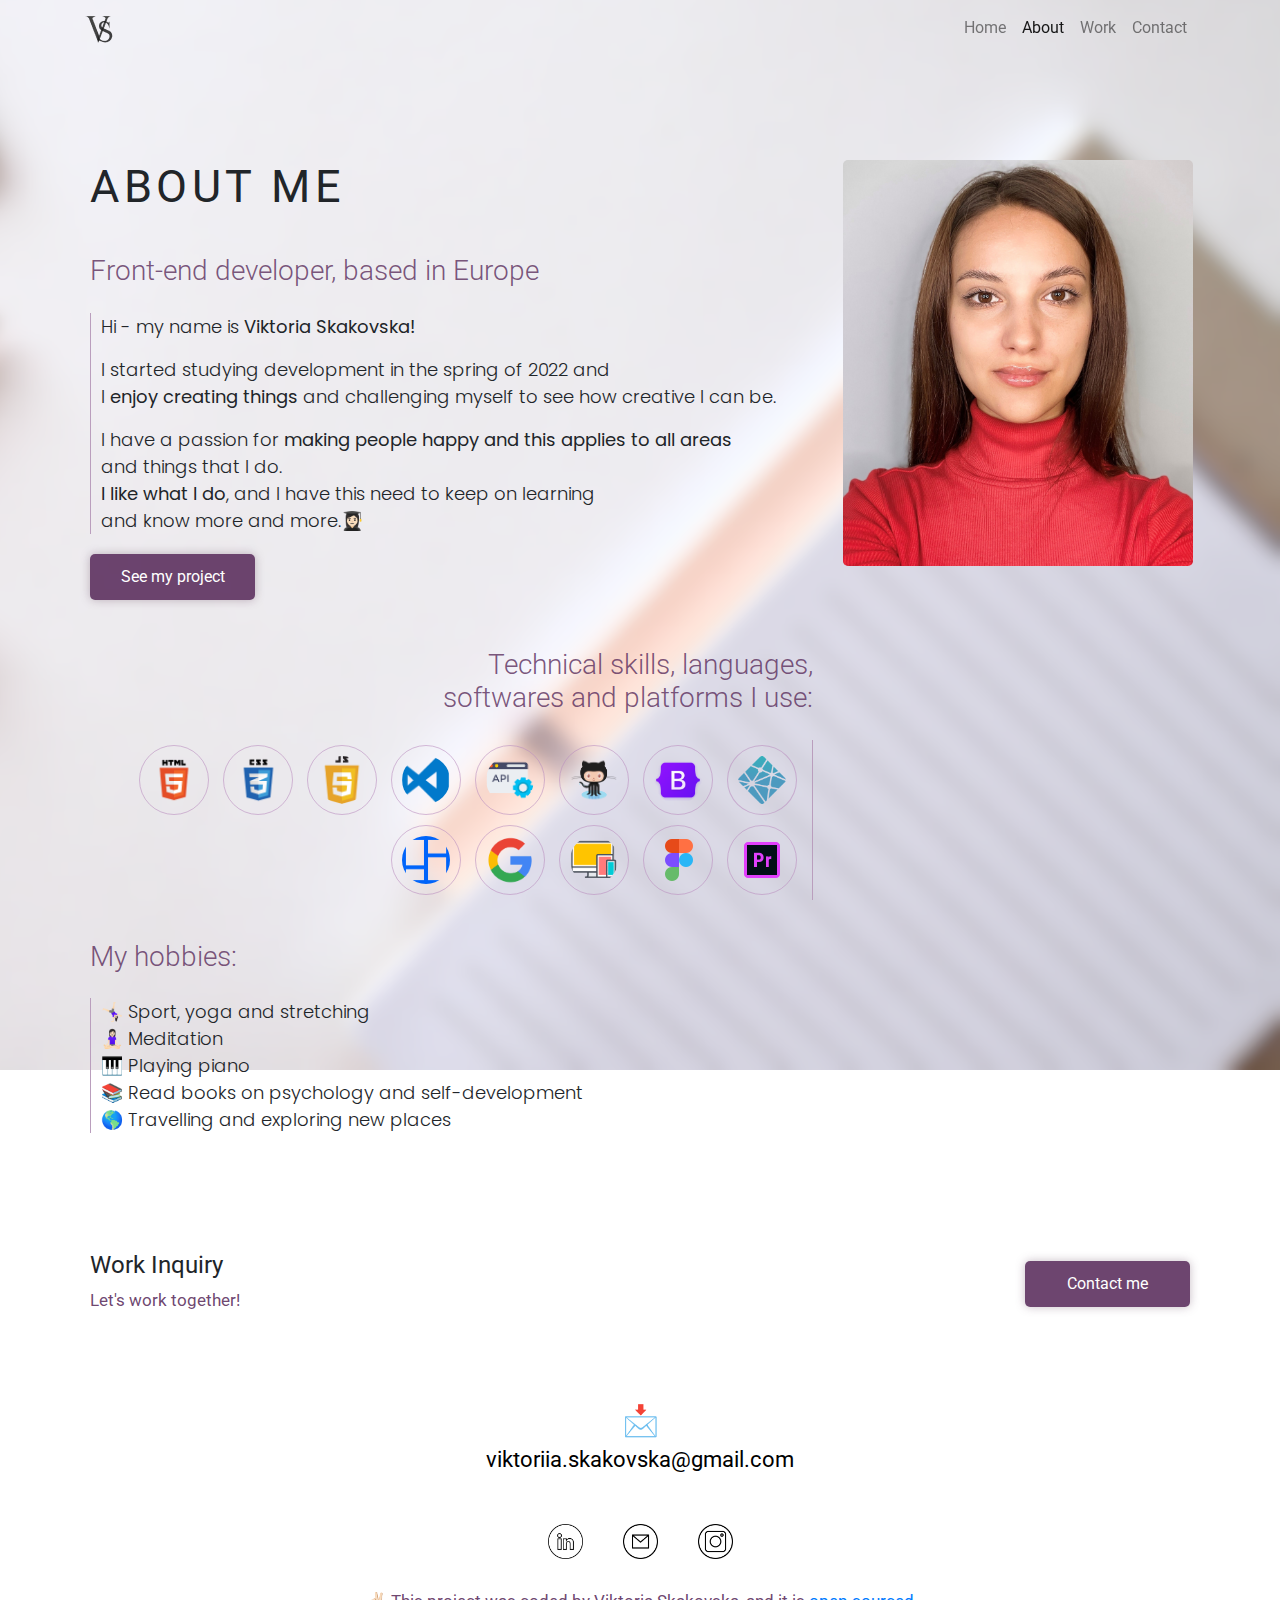
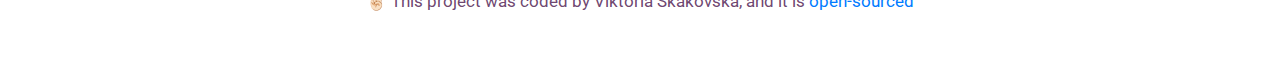
<file: about-page.html>
<!DOCTYPE html>
<html lang="en">
  <head>
    <meta charset="UTF-8" />
    <meta http-equiv="X-UA-Compatible" content="IE=edge" />
    <meta name="viewport" content="width=device-width, initial-scale=1.0" />
    <title>
      Read about Viktoriia SKakovska - font-end developer from Ukraine, based in
      Europe
    </title>
    <link rel="preconnect" href="https://fonts.googleapis.com" />
    <link rel="preconnect" href="https://fonts.gstatic.com" crossorigin />
    <link
      href="https://fonts.googleapis.com/css2?family=Poppins:ital,wght@0,100;0,200;0,300;0,400;0,500;0,600;0,700;0,800;0,900;1,100;1,200;1,300;1,400;1,500;1,600;1,700;1,800;1,900&display=swap"
      rel="stylesheet"
    />
    <link rel="preconnect" href="https://fonts.googleapis.com" />
    <link rel="preconnect" href="https://fonts.gstatic.com" crossorigin />
    <link
      href="https://fonts.googleapis.com/css2?family=Roboto:ital,wght@0,100;0,300;0,400;0,500;0,700;0,900;1,100;1,300;1,400;1,500;1,700;1,900&display=swap"
      rel="stylesheet"
    />
    <link
      rel="stylesheet"
      href="https://maxcdn.bootstrapcdn.com/bootstrap/4.0.0/css/bootstrap.min.css"
      integrity="sha384-Gn5384xqQ1aoWXA+058RXPxPg6fy4IWvTNh0E263XmFcJlSAwiGgFAW/dAiS6JXm"
      crossorigin="anonymous"
    />
    <script
      src="https://cdn.jsdelivr.net/npm/bootstrap@5.2.0-beta1/dist/js/bootstrap.bundle.min.js"
      integrity="sha384-pprn3073KE6tl6bjs2QrFaJGz5/SUsLqktiwsUTF55Jfv3qYSDhgCecCxMW52nD2"
      crossorigin="anonymous"
    ></script>
    <link
      id="style"
      rel="stylesheet"
      type="text/css"
      href="src/style-all-page.css"
    />
  </head>
  <body class="page-about">
    <nav class="navbar navbar-expand-lg navbar-light fixed-top">
      <div class="container">
        <a class="navbar-brand" href="index.html" title="Homepage"
          ><img src="images/logo3.png" class="img-fluid"
        /></a>
        <button
          class="navbar-toggler"
          type="button"
          data-bs-toggle="collapse"
          data-bs-target="#navbarNav"
          aria-controls="navbarNav"
          aria-expanded="false"
          aria-label="Toggle navigation"
        >
          <span class="navbar-toggler-icon"></span>
        </button>
        <div
          class="collapse navbar-collapse justify-content-end"
          id="navbarNav"
        >
          <ul class="navbar-nav">
            <li class="nav-item">
              <a
                class="nav-link"
                aria-current="page"
                href="index.html"
                title="Homepage"
                >Home</a
              >
            </li>
            <li class="nav-item">
              <a
                class="nav-link active"
                href="about-page.html"
                title="About Viktoriia"
                >About</a
              >
            </li>
            <li class="nav-item">
              <a
                class="nav-link"
                href="work-page.html"
                title="Contact Viktoriia"
                >Work</a
              >
            </li>
            <li class="nav-item">
              <a
                class="nav-link"
                href="contact-page.html#contact"
                title="Contact Viktoriia"
                >Contact</a
              >
            </li>
          </ul>
        </div>
      </div>
    </nav>
    <div class="content-container container d-flex justify-content-center">
      <div class="row">
        <div class="col-sm-8">
          <div class="content">
            <h1 class="text-uppercase">About me</h1>
            <h2>Front-end developer, based in Europe</h2>
            <div class="mt-4 about-me">
              <div class="mb-3">
                Hi - my name is
                <span class="select-word">Viktoria Skakovska! </span>
              </div>
              <div>
                I started studying development in the spring of 2022 and
              </div>
              <div class="mb-3">
                I <span class="select-word">enjoy creating things</span> and
                challenging myself to see how creative I can be.
              </div>
              I have a passion for
              <span class="select-word"
                >making people happy and this applies to all areas
              </span>
              <div>and things that I do.</div>
              <span class="select-word">I like what I do</span>, and I have this
              need to keep on learning
              <div>and know more and more.👩🏻‍🎓</div>
            </div>
            <a
              href="work-page.html"
              class="link-works btn btn-works"
              title="See project by Viktoriia"
              >See my project</a
            >
          </div>
        </div>
        <div class="col-sm-4 text-right">
          <img
            src="images/me.jpg"
            alt="photo of Viktoria"
            class="img-fluid img-about-page"
          />
        </div>
        <div class="col-sm-8 text-right">
          <div class="content mt-5">
            <h2>
              Technical skills, languages,
              <div>softwares and platforms I use:</div>
            </h2>
            <div class="mt-4 about-skills">
              <img
                src="images/html.png"
                alt="html"
                title="HTML"
                class="languages img-fluid"
              />
              <img
                src="images/css.png"
                alt="css"
                title="CSS"
                class="languages img-fluid"
              />
              <img
                src="images/javascript.png"
                alt="javascript"
                title="JavaScript"
                class="languages img-fluid"
              />
              <img
                src="images/editor.png"
                alt="editor"
                title="VSCode Editor"
                class="languages img-fluid"
              />
              <img
                src="images/api.png"
                alt="api"
                title="API"
                class="languages img-fluid"
              />
              <img
                src="images/github.png"
                alt="github"
                title="Github"
                class="languages img-fluid"
              />
              <img
                src="images/bootstrap.png"
                alt="bootstrap"
                title="Bootstrap"
                class="languages img-fluid"
              />
              <img
                src="images/hosting.png"
                alt="hosting"
                title="Hosting"
                class="languages img-fluid"
              />
              <img
                src="images/flexbox.png"
                alt="flexbox"
                title="Flexbox"
                class="languages img-fluid"
              />
              <img
                src="images/seo.png"
                alt="seo"
                title="SEO"
                class="languages img-fluid"
              />
              <img
                src="images/responsive.png"
                alt="responsive"
                title="Responsive"
                class="languages img-fluid"
              />
              <img
                src="images/figma.png"
                alt="figma"
                title="Figma"
                class="languages img-fluid"
              />
              <img
                src="images/premiere-pro.png"
                alt="premiere-pro"
                title="Adobe Premiere Pro"
                class="languages img-fluid"
              />
            </div>
          </div>
        </div>

        <div class="col-sm-8">
          <div class="content">
            <h2>My hobbies:</h2>
            <div class="mt-4 about-me">
              <div>🤸🏻‍♀️ Sport, yoga and stretching</div>
              <div>🧘🏻‍♀️ Meditation</div>
              <div>🎹 Playing piano</div>
              <div>📚 Read books on psychology and self-development</div>
              <div>🌎 Travelling and exploring new places</div>
            </div>
          </div>
        </div>
      </div>
    </div>
    <footer class="mb-5 mt-5">
      <div
        class="contact-box container justify-content-between mb-5 mt-5 d-md-flex"
      >
        <div>
          <h4>Work Inquiry</h4>
          <p>Let's work together!</p>
        </div>
        <div>
          <a
            href="contact-page.html"
            class="btn btn-works"
            title="Contact Viktoriia Skakovska"
            >Contact me</a
          >
        </div>
      </div>

      <div class="contact-me-icon d-flex justify-content-center mt-3">📩</div>
      <div
        class="email-contact d-flex justify-content-center mb-5"
        id="contact"
      >
        <a
          href="mailto:viktoriia.skakovska@gmail.com"
          class="contact-link"
          title="Contact Viktoriia by email"
          >viktoriia.skakovska@gmail.com</a
        >
      </div>
      <div class="social-links d-flex justify-content-center text-center">
        <a
          href="https://www.linkedin.com/in/viktoriia-skakovska-3239b2241/"
          class=""
          target="_blank"
          ><img
            src="images/linkedin1.png"
            alt="LinkedIn-page Viktoria"
            class="footer-img"
        /></a>
        <a
          href="mailto:viktoriia.skakovska@gmail.com?subject=Project offer for Viktoria"
          class=""
          target="_blank"
          ><img src="images/email1.png" alt="Email Viktoria" class="footer-img"
        /></a>
        <a
          href=""
          class=""
          target="_blank"
          ><img
            src="images/insta.png"
            alt="Instagram Viktoria"
            class="footer-img"
        /></a>
      </div>
      <p class="footer-end text-center">
        ✌🏻 This project was coded by Viktoria Skakovska, and it is
        <a
          href="https://github.com/Viktoriia2/My-portfolio"
          class="href"
          target="_blank"
          >open-sourced</a
        >
      </p>
    </footer>
  </body>
</html>
</file>
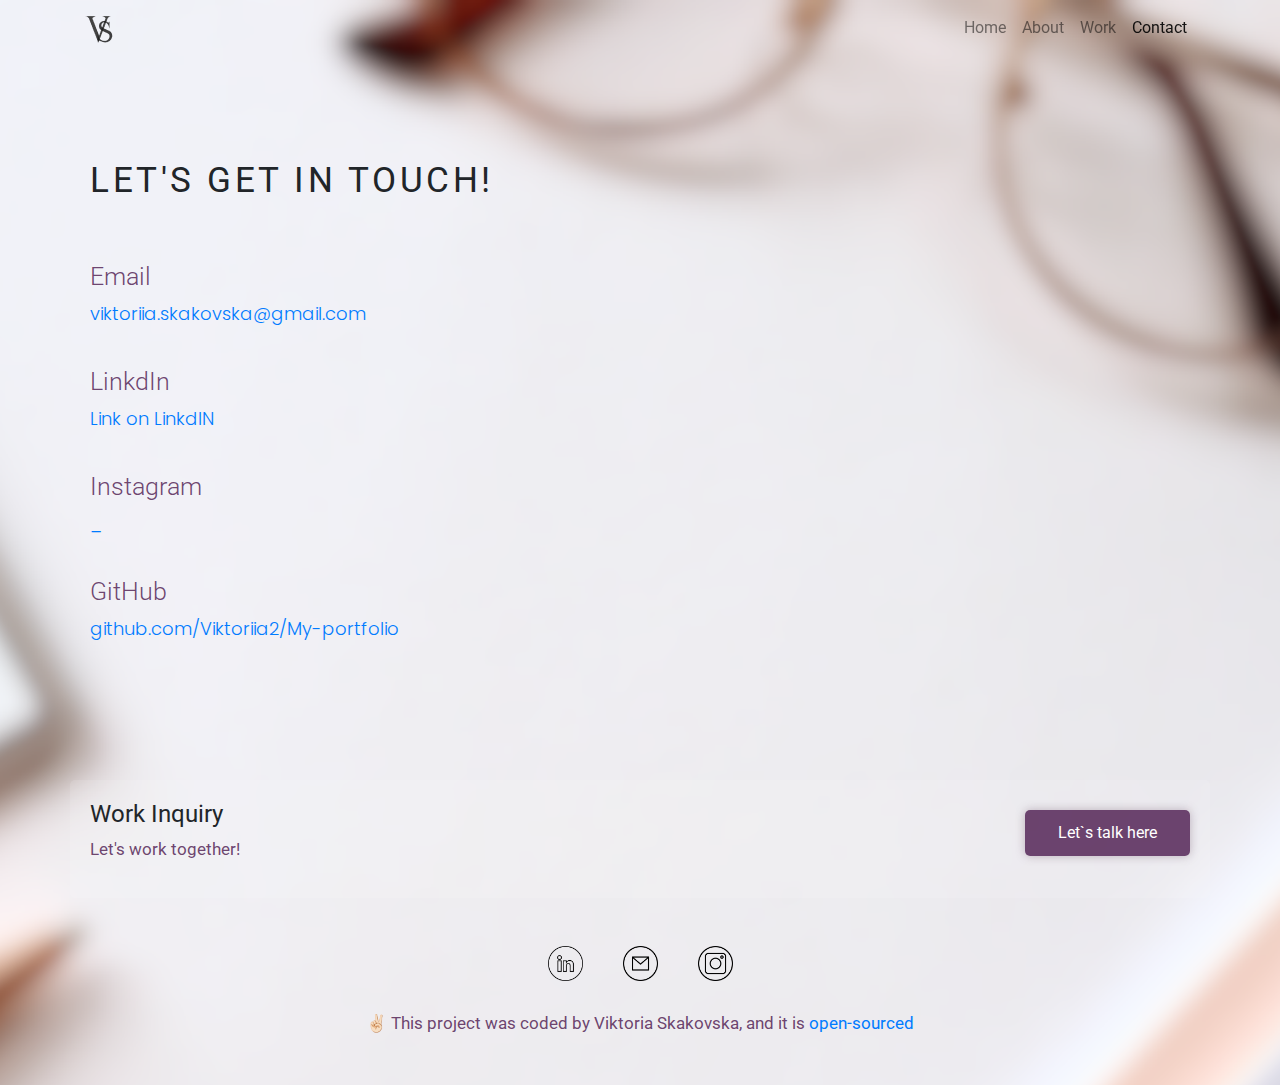
<file: contact-page.html>
<!DOCTYPE html>
<html lang="en">
  <head>
    <meta charset="UTF-8" />
    <meta http-equiv="X-UA-Compatible" content="IE=edge" />
    <meta name="viewport" content="width=device-width, initial-scale=1.0" />
    <title>
      Contact Viktoriia SKakovska - font-end developer from Ukraine, based in
      Europe
    </title>
    <link rel="preconnect" href="https://fonts.googleapis.com" />
    <link rel="preconnect" href="https://fonts.gstatic.com" crossorigin />
    <link
      href="https://fonts.googleapis.com/css2?family=Poppins:ital,wght@0,100;0,200;0,300;0,400;0,500;0,600;0,700;0,800;0,900;1,100;1,200;1,300;1,400;1,500;1,600;1,700;1,800;1,900&display=swap"
      rel="stylesheet"
    />
    <link rel="preconnect" href="https://fonts.googleapis.com" />
    <link rel="preconnect" href="https://fonts.gstatic.com" crossorigin />
    <link
      href="https://fonts.googleapis.com/css2?family=Roboto:ital,wght@0,100;0,300;0,400;0,500;0,700;0,900;1,100;1,300;1,400;1,500;1,700;1,900&display=swap"
      rel="stylesheet"
    />
    <link
      rel="stylesheet"
      href="https://maxcdn.bootstrapcdn.com/bootstrap/4.0.0/css/bootstrap.min.css"
      integrity="sha384-Gn5384xqQ1aoWXA+058RXPxPg6fy4IWvTNh0E263XmFcJlSAwiGgFAW/dAiS6JXm"
      crossorigin="anonymous"
    />
    <script
      src="https://cdn.jsdelivr.net/npm/bootstrap@5.2.0-beta1/dist/js/bootstrap.bundle.min.js"
      integrity="sha384-pprn3073KE6tl6bjs2QrFaJGz5/SUsLqktiwsUTF55Jfv3qYSDhgCecCxMW52nD2"
      crossorigin="anonymous"
    ></script>
    <link
      id="style"
      rel="stylesheet"
      type="text/css"
      href="src/style-all-page.css"
    />
  </head>
  <body class="page-contact">
    <nav class="navbar navbar-expand-lg navbar-light fixed-top">
      <div class="container">
        <a class="navbar-brand" href="index.html" title="Homepage"
          ><img src="images/logo3.png" class="img-fluid"
        /></a>
        <button
          class="navbar-toggler"
          type="button"
          data-bs-toggle="collapse"
          data-bs-target="#navbarNav"
          aria-controls="navbarNav"
          aria-expanded="false"
          aria-label="Toggle navigation"
        >
          <span class="navbar-toggler-icon"></span>
        </button>
        <div
          class="collapse navbar-collapse justify-content-end"
          id="navbarNav"
        >
          <ul class="navbar-nav">
            <li class="nav-item">
              <a
                class="nav-link"
                aria-current="page"
                href="index.html"
                title="Homepage"
                >Home</a
              >
            </li>
            <li class="nav-item">
              <a
                class="nav-link"
                href="about-page.html"
                title="About Viktoriia Skakovska"
                >About</a
              >
            </li>
            <li class="nav-item">
              <a
                class="nav-link"
                href="work-page.html"
                title="Contact Viktoriia"
                >Work</a
              >
            </li>
            <li class="nav-item">
              <a
                class="nav-link active"
                href="contact-page.html"
                title="Contact Viktoriia"
                >Contact</a
              >
            </li>
          </ul>
        </div>
      </div>
    </nav>

    <div class="content-container container">
      <div class="content">
        <h1 class="contact-page text-uppercase">Let's get in touch!</h1>
        <h3 class="work-page">Email</h3>
        <p class="contact-page">
          <a
            href="mailto:viktoriia.skakovska@gmail.com?subject=Project offer for Viktoria"
            class=""
            title="Contact Viktoriia Skakovska"
            target="_blank"
            id="contact"
            >viktoriia.skakovska@gmail.com</a
          >
        </p>
        <h3 class="work-page">LinkdIn</h3>
        <p class="contact-page">
          <a
            href="https://www.linkedin.com/in/viktoriia-skakovska-3239b2241/"
            target="_blank"
            >Link on LinkdIN</a
          >
        </p>
        <h3 class="work-page">Instagram</h3>
        <p class="contact-page">
          <a href="" target="_blank"
            >_</a
          >
        </p>
        <h3 class="work-page">GitHub</h3>
        <p class="contact-page">
          <a href="https://github.com/Viktoriia2/My-portfolio" target="_blank"
            >github.com/Viktoriia2/My-portfolio</a
          >
        </p>
      </div>
    </div>
    <footer class="mb-5 mt-5">
      <div class="contact-box container justify-content-between mb-5 d-md-flex">
        <div>
          <h4>Work Inquiry</h4>
          <p>Let's work together!</p>
        </div>
        <div>
          <a
            href="mailto:viktoriia.skakovska@gmail.com"
            class="btn btn-works"
            title="Contact Viktoriia Skakovska"
            >Let`s talk here</a
          >
        </div>
      </div>
      <div class="social-links d-flex justify-content-center text-center">
        <a
          href="https://www.linkedin.com/in/viktoriia-skakovska-3239b2241/"
          class=""
          target="_blank"
          ><img
            src="images/linkedin1.png"
            alt="LinkedIn-page Viktoria"
            class="footer-img"
        /></a>
        <a
          href="mailto:viktoriia.skakovska@gmail.com?subject=Project offer for Viktoria"
          class=""
          target="_blank"
          ><img src="images/email1.png" alt="Email Viktoria" class="footer-img"
        /></a>
        <a
          href=""
          class=""
          target="_blank"
          ><img
            src="images/insta.png"
            alt="Instagram Viktoria"
            class="footer-img"
        /></a>
      </div>
      <p class="footer-end text-center">
        ✌🏻 This project was coded by Viktoria Skakovska, and it is
        <a
          href="https://github.com/Viktoriia2/My-portfolio"
          class="href"
          target="_blank"
          >open-sourced</a
        >
      </p>
    </footer>
  </body>
</html>
</file>
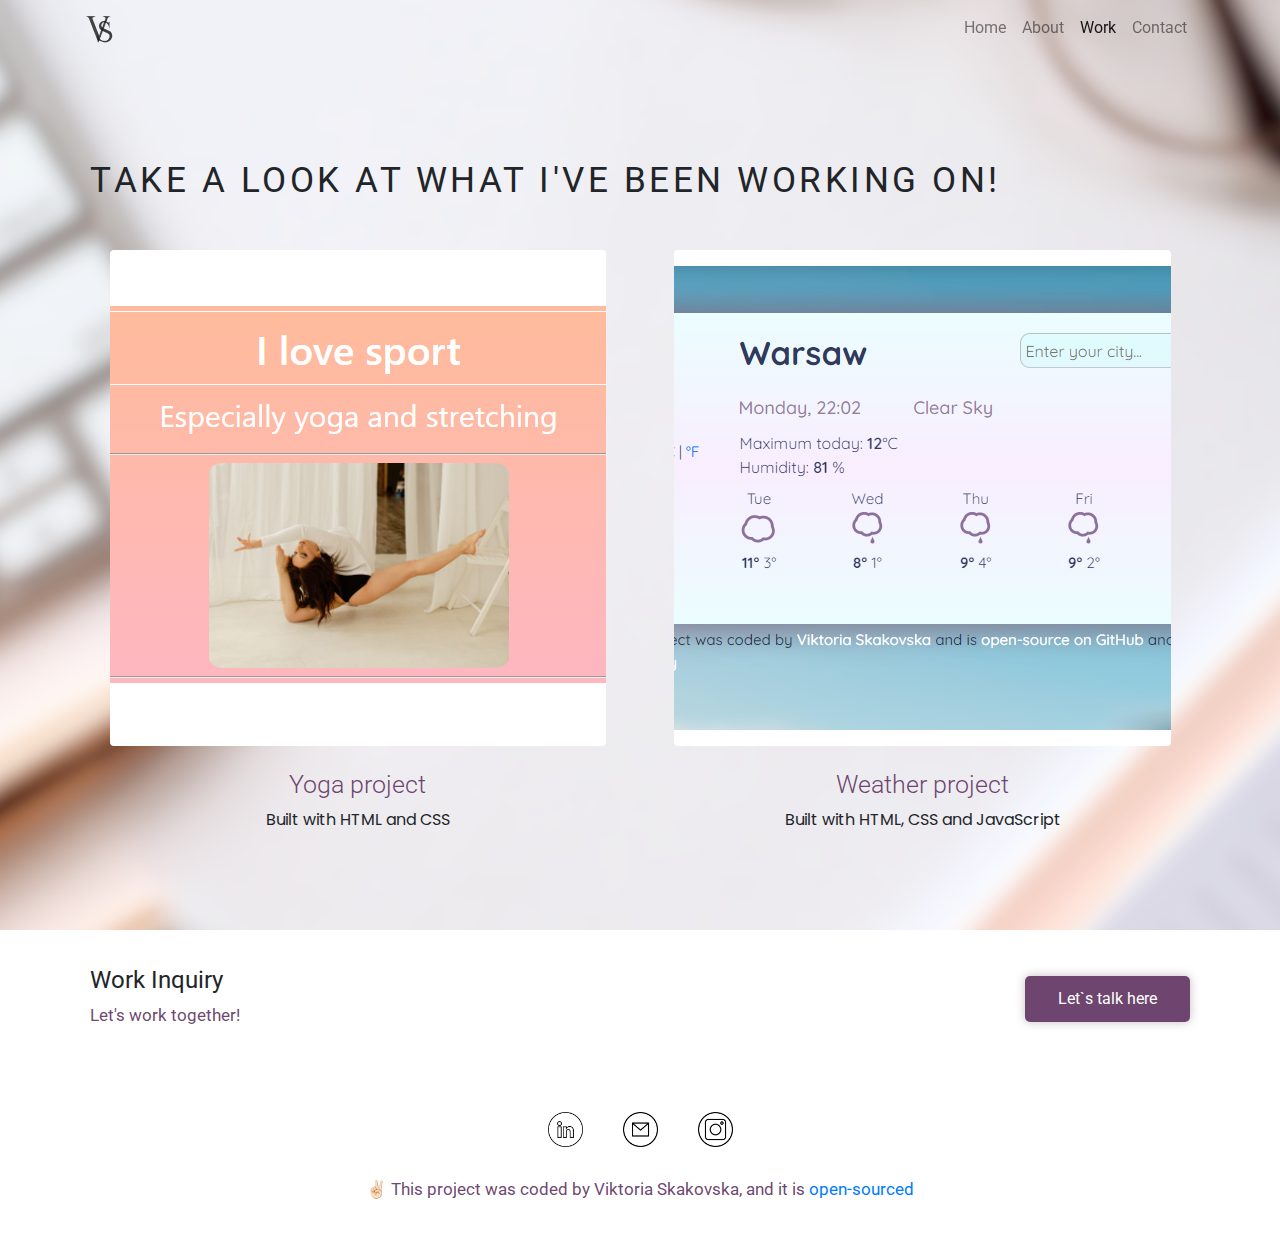
<file: work-page.html>
<!DOCTYPE html>
<html lang="en">
  <head>
    <meta charset="UTF-8" />
    <meta http-equiv="X-UA-Compatible" content="IE=edge" />
    <meta name="viewport" content="width=device-width, initial-scale=1.0" />
    <title>
      Porjects created by Viktoriia SKakovska - font-end developer from Ukraine,
      based in Europe
    </title>
    <link rel="preconnect" href="https://fonts.googleapis.com" />
    <link rel="preconnect" href="https://fonts.gstatic.com" crossorigin />
    <link
      href="https://fonts.googleapis.com/css2?family=Poppins:ital,wght@0,100;0,200;0,300;0,400;0,500;0,600;0,700;0,800;0,900;1,100;1,200;1,300;1,400;1,500;1,600;1,700;1,800;1,900&display=swap"
      rel="stylesheet"
    />
    <link rel="preconnect" href="https://fonts.googleapis.com" />
    <link rel="preconnect" href="https://fonts.gstatic.com" crossorigin />
    <link
      href="https://fonts.googleapis.com/css2?family=Roboto:ital,wght@0,100;0,300;0,400;0,500;0,700;0,900;1,100;1,300;1,400;1,500;1,700;1,900&display=swap"
      rel="stylesheet"
    />
    <link
      rel="stylesheet"
      href="https://maxcdn.bootstrapcdn.com/bootstrap/4.0.0/css/bootstrap.min.css"
      integrity="sha384-Gn5384xqQ1aoWXA+058RXPxPg6fy4IWvTNh0E263XmFcJlSAwiGgFAW/dAiS6JXm"
      crossorigin="anonymous"
    />
    <script
      src="https://cdn.jsdelivr.net/npm/bootstrap@5.2.0-beta1/dist/js/bootstrap.bundle.min.js"
      integrity="sha384-pprn3073KE6tl6bjs2QrFaJGz5/SUsLqktiwsUTF55Jfv3qYSDhgCecCxMW52nD2"
      crossorigin="anonymous"
    ></script>
    <link
      id="style"
      rel="stylesheet"
      type="text/css"
      href="src/style-all-page.css"
    />
  </head>
  <body class="page-work">
    <nav class="navbar navbar-expand-lg navbar-light fixed-top">
      <div class="container">
        <a class="navbar-brand" href="index.html" title="Homepage"
          ><img src="images/logo3.png" class="img-fluid"
        /></a>
        <button
          class="navbar-toggler"
          type="button"
          data-bs-toggle="collapse"
          data-bs-target="#navbarNav"
          aria-controls="navbarNav"
          aria-expanded="false"
          aria-label="Toggle navigation"
        >
          <span class="navbar-toggler-icon"></span>
        </button>
        <div
          class="collapse navbar-collapse justify-content-end"
          id="navbarNav"
        >
          <ul class="navbar-nav">
            <li class="nav-item">
              <a
                class="nav-link"
                aria-current="page"
                href="index.html"
                title="Homepage"
                >Home</a
              >
            </li>
            <li class="nav-item">
              <a class="nav-link" href="about-page.html" title="About Viktoriia"
                >About</a
              >
            </li>
            <li class="nav-item">
              <a
                class="nav-link active"
                href="work-page.html"
                title="Contact Viktoriia"
                >Work</a
              >
            </li>
            <li class="nav-item">
              <a
                class="nav-link"
                href="contact-page.html#contact"
                title="Contact Viktoriia"
                >Contact</a
              >
            </li>
          </ul>
        </div>
      </div>
    </nav>

    <div class="content-container container">
      <div class="content">
        <h1 class="work-page mb-5 text-uppercase">
          Take a look at what I've been working on!
        </h1>
        <div class="row text-center">
          <div class="col-6">
            <img
              src="images/yoga.png"
              class="img-fluid mb-4 rounded"
              alt="My yougurt project"
            />
            <h3 class="work-page">Yoga project</h3>
            <p>Built with HTML and CSS</p>
          </div>
          <div class="col-6">
            <img
              src="images/weather.png"
              class="img-fluid mb-4 rounded"
              alt="Weather project by Viktoria"
            />
            <h3 class="work-page">Weather project</h3>
            <p>Built with HTML, CSS and JavaScript</p>
          </div>
          <!--
          <div class="col-6">
            <img
              src="images/dictionary.png"
              class="img-fluid mb-4 rounded"
              alt="Dictionaty project by Viktoria"
            />
            <h3 class="work-page">Dictionary App</h3>
            <p>Built with HTML, CSS with React</p>
          </div>
          <div class="col-6">
            <img
              src="images/trans.png"
              class="img-fluid mb-4 rounded"
              alt="Translation project by Viktoria"
            />
            <h3 class="work-page">Translation App</h3>
            <p>Built with HTML, CSS with React</p>
          </div>
          -->
        </div>
      </div>
    </div>
    <footer class="mb-5 mt-5">
      <div class="contact-box container justify-content-between mb-5 d-md-flex">
        <div>
          <h4>Work Inquiry</h4>
          <p>Let's work together!</p>
        </div>
        <div>
          <a
            href="contact-page.html#contact"
            class="btn btn-works"
            title="Contact Viktoriia Skakovska"
            >Let`s talk here</a
          >
        </div>
      </div>
      <div class="social-links d-flex justify-content-center text-center">
        <a
          href="https://www.linkedin.com/in/viktoriia-skakovska-3239b2241/"
          class=""
          target="_blank"
          ><img
            src="images/linkedin1.png"
            alt="LinkedIn-page Viktoria"
            class="footer-img"
        /></a>
        <a
          href="mailto:viktoriia.skakovska@gmail.com?subject=Project offer for Viktoria"
          class=""
          target="_blank"
          ><img src="images/email1.png" alt="Email Viktoria" class="footer-img"
        /></a>
        <a
          href=""
          class=""
          target="_blank"
          ><img
            src="images/insta.png"
            alt="Instagram Viktoria"
            class="footer-img"
        /></a>
      </div>
      <p class="footer-end text-center">
        ✌🏻 This project was coded by Viktoria Skakovska, and it is
        <a
          href="https://github.com/Viktoriia2/My-portfolio"
          class="href"
          target="_blank"
          >open-sourced</a
        >
      </p>
    </footer>
  </body>
</html>
</file>
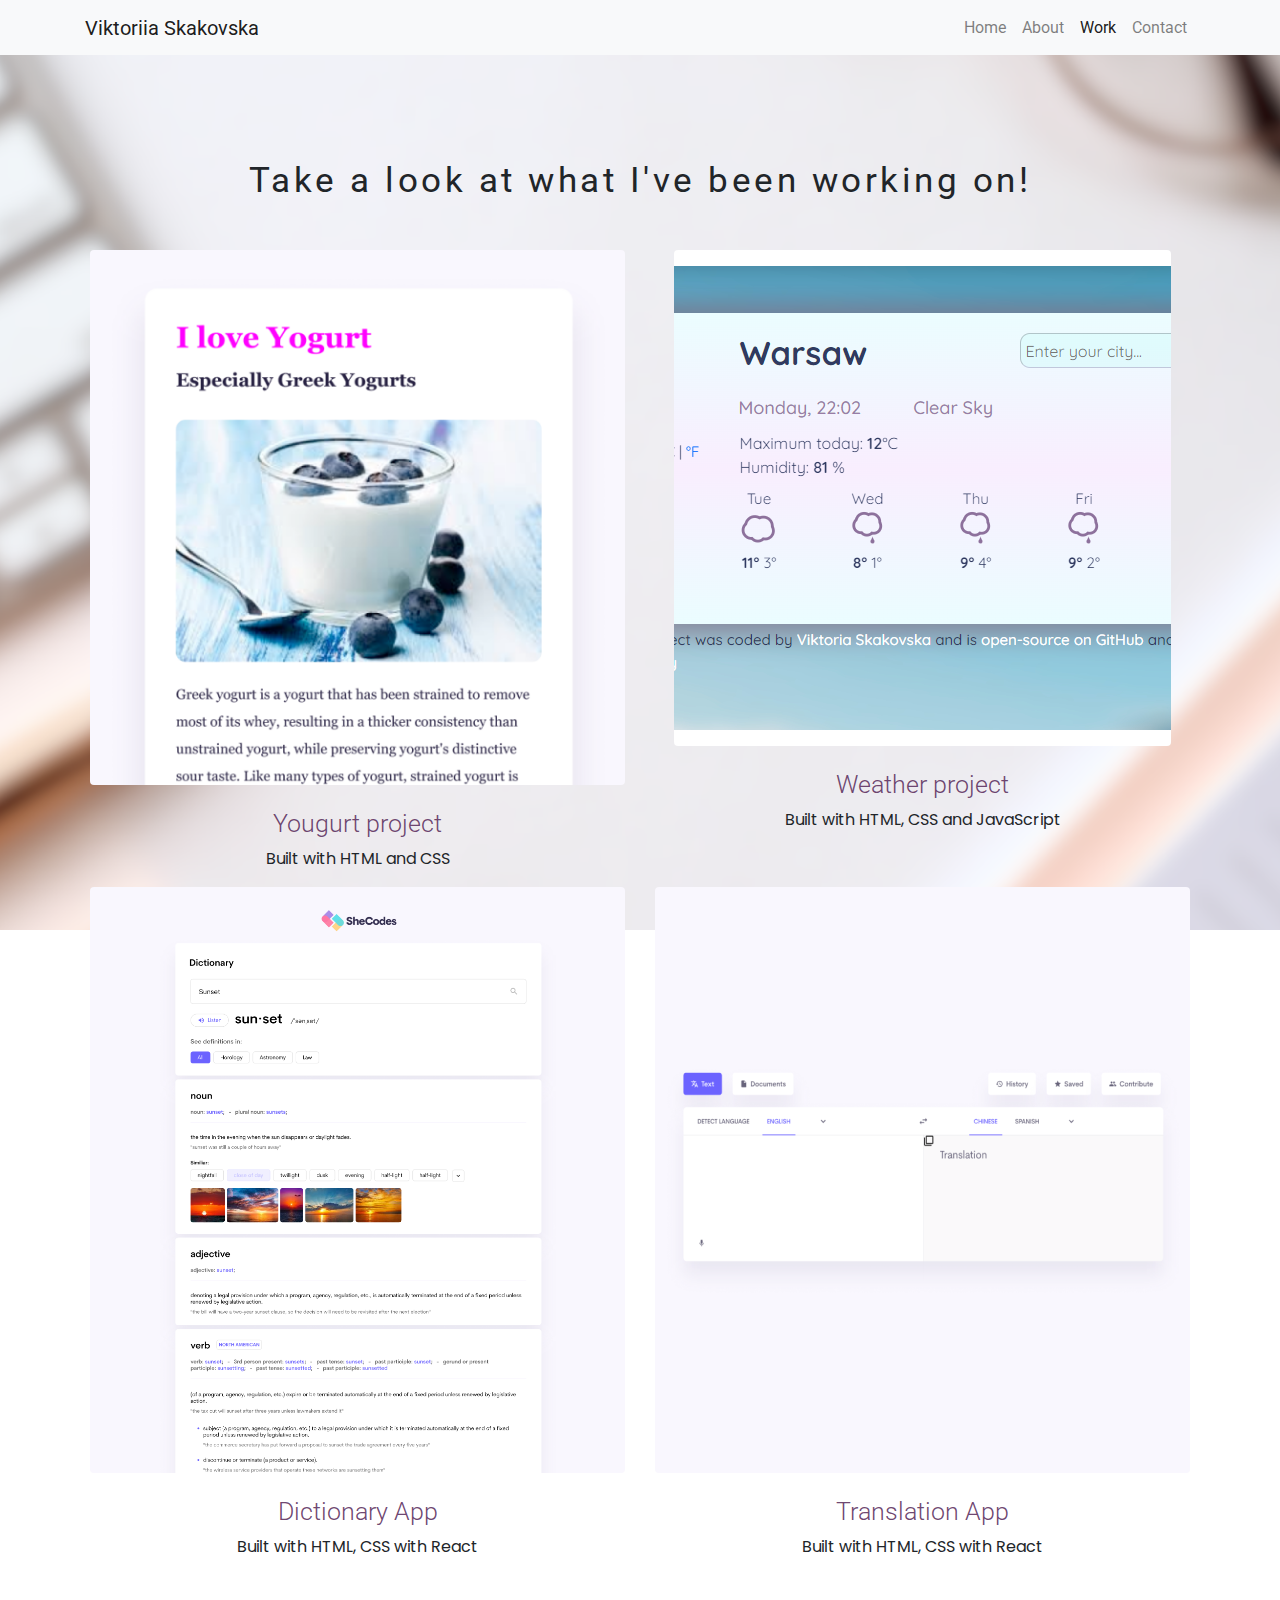
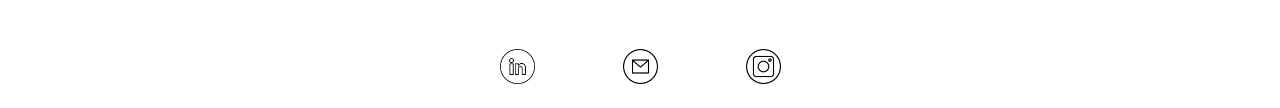
<file: work.html>
<!DOCTYPE html>
<html lang="en">
  <head>
    <meta charset="UTF-8" />
    <meta http-equiv="X-UA-Compatible" content="IE=edge" />
    <meta name="viewport" content="width=device-width, initial-scale=1.0" />
    <title>
      Portfolio of Viktoriia SKakovska - font-end developer from Ukraine, based
      in Europe
    </title>
    <link rel="preconnect" href="https://fonts.googleapis.com" />
    <link rel="preconnect" href="https://fonts.gstatic.com" crossorigin />
    <link
      href="https://fonts.googleapis.com/css2?family=Poppins:ital,wght@0,100;0,200;0,300;0,400;0,500;0,600;0,700;0,800;0,900;1,100;1,200;1,300;1,400;1,500;1,600;1,700;1,800;1,900&display=swap"
      rel="stylesheet"
    />
    <link rel="preconnect" href="https://fonts.googleapis.com" />
    <link rel="preconnect" href="https://fonts.gstatic.com" crossorigin />
    <link
      href="https://fonts.googleapis.com/css2?family=Roboto:ital,wght@0,100;0,300;0,400;0,500;0,700;0,900;1,100;1,300;1,400;1,500;1,700;1,900&display=swap"
      rel="stylesheet"
    />
    <link rel="preconnect" href="https://fonts.googleapis.com" />
    <link rel="preconnect" href="https://fonts.gstatic.com" crossorigin />
    <link
      href="https://fonts.googleapis.com/css2?family=Open+Sans:wght@300;400;700&display=swap"
      rel="stylesheet"
    />
    <link
      rel="stylesheet"
      href="https://maxcdn.bootstrapcdn.com/bootstrap/4.0.0/css/bootstrap.min.css"
      integrity="sha384-Gn5384xqQ1aoWXA+058RXPxPg6fy4IWvTNh0E263XmFcJlSAwiGgFAW/dAiS6JXm"
      crossorigin="anonymous"
    />
    <script
      src="https://cdn.jsdelivr.net/npm/bootstrap@5.2.0-beta1/dist/js/bootstrap.bundle.min.js"
      integrity="sha384-pprn3073KE6tl6bjs2QrFaJGz5/SUsLqktiwsUTF55Jfv3qYSDhgCecCxMW52nD2"
      crossorigin="anonymous"
    ></script>
    <link
      id="style"
      rel="stylesheet"
      type="text/css"
      href="src/style-all-page.css"
    />
  </head>
  <body class="page-work">
    <nav class="navbar navbar-expand-lg navbar-light bg-light fixed-top">
      <div class="container">
        <a class="navbar-brand" href="index.html" title="Homepage"
          >Viktoriia Skakovska</a
        >
        <button
          class="navbar-toggler"
          type="button"
          data-bs-toggle="collapse"
          data-bs-target="#navbarNav"
          aria-controls="navbarNav"
          aria-expanded="false"
          aria-label="Toggle navigation"
        >
          <span class="navbar-toggler-icon"></span>
        </button>
        <div
          class="collapse navbar-collapse justify-content-end"
          id="navbarNav"
        >
          <ul class="navbar-nav">
            <li class="nav-item">
              <a
                class="nav-link"
                aria-current="page"
                href="index.html"
                title="Homepage"
                >Home</a
              >
            </li>
            <li class="nav-item">
              <a
                class="nav-link"
                href="contact-page.html"
                title="About Viktoriia Skakovska"
                >About</a
              >
            </li>
            <li class="nav-item active">
              <a class="nav-link" href="work.html" title="Contact Viktoriia"
                >Work</a
              >
            </li>
            <li class="nav-item">
              <a
                class="nav-link"
                href="contact-page.html#contact"
                title="Contact Viktoriia"
                >Contact</a
              >
            </li>
          </ul>
        </div>
      </div>
    </nav>

    <div class="content-container container text-center">
      <div class="content">
        <h1 class="work-page mb-5">
          Take a look at what I've been working on!
        </h1>
        <div class="row">
          <div class="col-6">
            <img
              src="images/yogurt.png"
              class="img-fluid mb-4 rounded"
              alt="My yougurt project"
            />
            <h3 class="work-page">Yougurt project</h3>
            <p>Built with HTML and CSS</p>
          </div>
          <div class="col-6">
            <img
              src="images/weather.png"
              class="img-fluid mb-4 rounded"
              alt="My yougurt project"
            />
            <h3 class="work-page">Weather project</h3>
            <p>Built with HTML, CSS and JavaScript</p>
          </div>
          <div class="col-6">
            <img
              src="images/dictionary.png"
              class="img-fluid mb-4 rounded"
              alt="My yougurt project"
            />
            <h3 class="work-page">Dictionary App</h3>
            <p>Built with HTML, CSS with React</p>
          </div>
          <div class="col-6">
            <img
              src="images/trans.png"
              class="img-fluid mb-4 rounded"
              alt="My yougurt project"
            />
            <h3 class="work-page">Translation App</h3>
            <p>Built with HTML, CSS with React</p>
          </div>
        </div>
      </div>
    </div>
    <footer class="text-center">
      <div class="social-links d-flex justify-content-center">
        <a href="#" class=""
          ><img
            src="images/linkedin1.png"
            alt="My page - linkedIn"
            class="footer-img m-4"
        /></a>
        <a href="#" class=""
          ><img
            src="images/email1.png"
            alt="Contact me - email"
            class="footer-img m-4"
        /></a>
        <a href="#" class=""
          ><img
            src="images/insta.png"
            alt="My page - istagram"
            class="footer-img m-4"
        /></a>
      </div>
    </footer>
  </body>
</html>
</file>
<file: src/style-all-page.css>
:root {
  --primary-color-text: #5b2e5de3;
  --box-shadow: 0px 0px 10px 0px rgba(97, 66, 93, 0.357);
}
.page-about {
  font-family: "Roboto", sans-serif;
  background-image: url("/images/back-page.png");
  background-size: 100% auto;
  background-attachment: fixed;
  background-repeat: no-repeat;
  background-size: cover;
}
.page-work {
  font-family: "Roboto", sans-serif;
  background-image: url("/images/back-work.png");
  background-size: 100% auto;
  background-attachment: fixed;
  background-repeat: no-repeat;
  background-size: cover;
}
.page-contact {
  font-family: "Roboto", sans-serif;
  background-image: url("/images/back-contact.png");
  background-size: 100% auto;
  background-attachment: fixed;
  background-repeat: no-repeat;
  background-size: cover;
}
.navbar {
  height: 55px;
}
.navbar-brand {
  font-size: 20px;
}
.navbar-nav {
  font-size: 16px;
}
.content-container {
  padding: 160px 20px 50px 20px;
}
.content h1 {
  font-size: 45px;
  font-weight: 400 !important;
  letter-spacing: 0.1em;
}
.content h1.work-page {
  font-size: 35px;
}
.content h1.contact-page {
  font-size: 35px;
  margin-bottom: 60px;
}
.content h2 {
  font-size: 28px;
  opacity: 0.9;
  color: var(--primary-color-text);
  font-weight: 300;
  margin-top: 40px;
  margin-bottom: 25px;
  font-weight: 300;
}
.content h3.work-page {
  font-size: 25px;
  color: var(--primary-color-text);
  font-weight: 300;
}
.content .about-me {
  font-size: 18px;
  font-weight: 300;
  border-left: 1px solid #ba9ebd;
  padding-left: 10px;
  font-family: "Poppins", sans-serif !important;
}
.content p {
  font-family: "Poppins", sans-serif !important;
}
.select-word {
  font-weight: 400;
}
.content p.contact-page {
  margin-bottom: 40px;
  margin-top: 5px;
  font-size: 18px;
  font-weight: 300;
}
.about-skills {
  max-width: 1000px;
  border-right: 1px solid #ba9ebd;
  padding-right: 10px;
}
.languages {
  width: 70px;
  margin: 5px;
  border: 1px solid #bb8ec098;
  padding: 10px;
  border-radius: 50%;
}
.languages:hover {
  transform: scale(1.2);
}

.img-about-page {
  max-width: 350px;
  border-radius: 5px;
  justify-content: right;
}
.btn-works {
  width: 165px;
  margin-top: 20px;
  background-color: var(--primary-color-text);
  padding: 10px 20px;
  border-radius: 5px;
  box-shadow: var(--box-shadow);
  cursor: pointer;
  color: rgb(255, 255, 255);
}
.btn-works:hover {
  transform: scale(1.05);
  background-color: white;
  color: var(--primary-color-text);
  text-decoration: none;
}
.contact-box {
  background-color: rgba(255, 255, 255, 0.12);
  padding: 20px;
  border-radius: 5px;
}
.email-contact {
  font-size: 22px;
}
.contact-me-icon {
  font-size: 30px;
  text-align: center;
}
footer .btn-works {
  margin-top: 10px;
}
footer h4 {
  font-weight: 400;
}
footer p {
  color: var(--primary-color-text);
  font-size: 17px;
}
.footer-end {
  margin-top: 30px;
}
footer .contact-link {
  text-decoration: none;
  color: black;
}
footer .contact-link:hover {
  color: #ed5b69;
}
.footer-img {
  width: 35px;
}
footer .social-links a {
  margin: 0 20px;
  border-radius: 50%;
  font-size: 18px;
  transition: all 100ms ease-in-out;
}
footer .social-links a:hover {
  transform: scale(1.2);
  background-color: #5b2e5d69;
}
@media (max-width: 950px) {
  body {
    margin-top: 60px;
    text-align: center;
    background-position: center;
  }
  .navbar {
    height: 55px auto;
  }
  .navbar-brand {
    font-size: 20px;
  }
  .navbar-nav {
    font-size: 15px;
  }
  .navbar-collapse {
    background-color: #ffffffe2;
    border-radius: 5px;
  }
  .content-container {
    padding: 25px 10px;
  }
  .content h1 {
    font-size: 30px;
  }
  .content h1.work-page {
    font-size: 28px;
    letter-spacing: 1px !important;
  }
  .content h1.contact-page {
    font-size: 28px;
  }
  .content h2 {
    font-size: 25px;
    margin: 18px auto;
  }
  .content p {
    font-size: 15px;
    line-height: 1.1;
  }
  .content .about-me {
    font-size: 15px;
  }
  footer p.footer-end {
    margin-top: 20px;
    padding: 10px 55px;
    font-size: 16px;
  }
  .btn-works {
    font-size: 15px;
    margin-top: 35px;
  }
  .col-sm-8 {
    text-align: left;
  }
  .img-about-page {
    margin-top: 30px;
    max-width: 200px;
  }
  .email-contact {
    margin-top: 20px;
    font-size: 20px;
  }
  .contact-me-icon {
    font-size: 25px;
  }
  .contact-box {
    display: none !important;
  }
  footer .social-links {
    margin-top: 20px;
  }
}
</file>
